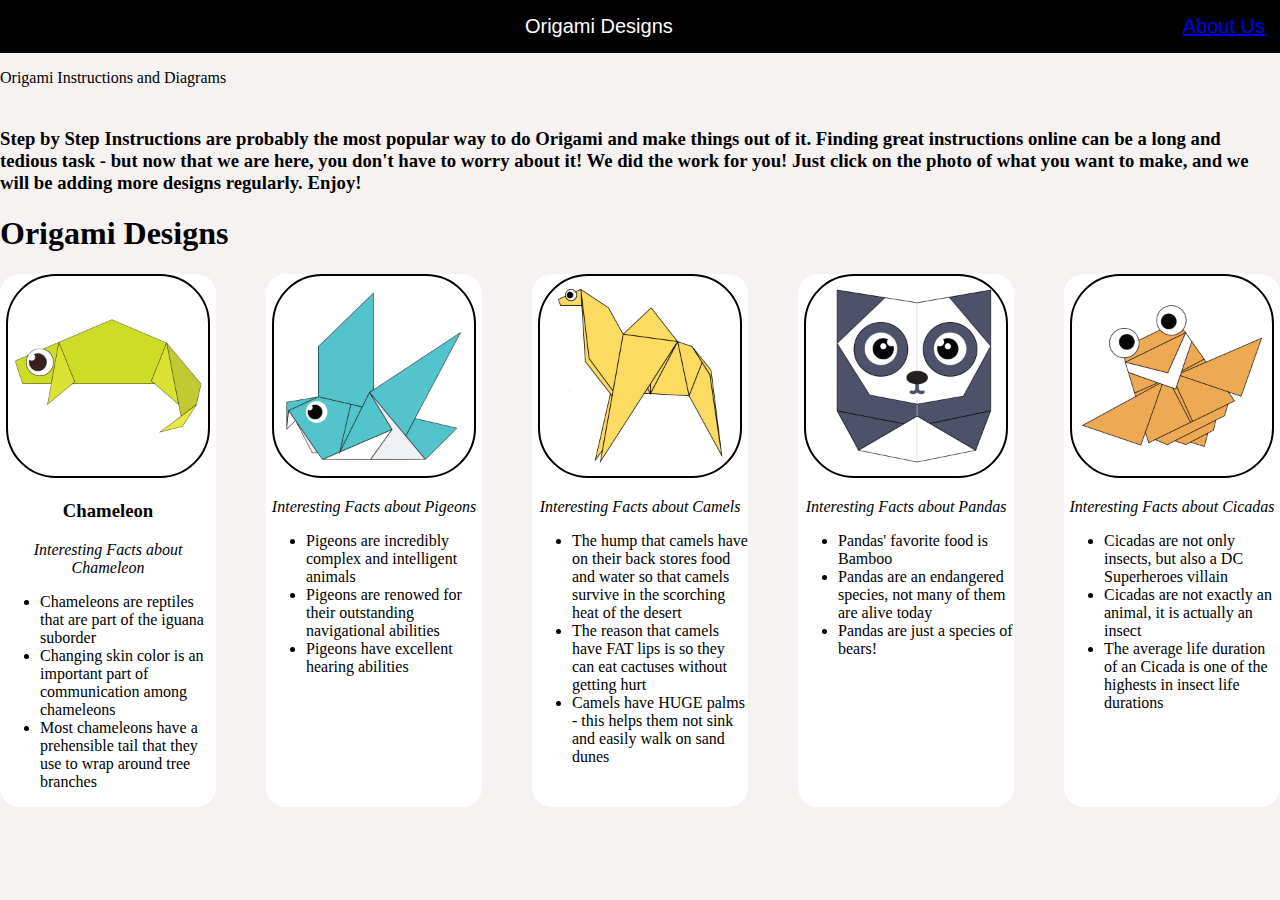
<file: index.html>
<!DOCTYPE html>
<html>
    <head>
        <title>Origami Designs</title>
        <link rel="stylesheet" href="style.css">
    </head>

    <body>
        <div class="header">
            <div class="menu">
                <div ><a href ="#"></a></div>
                <div >Origami Designs</div>
                <div ><a href ="about.html">About Us</a></div>
            </div>
        </div>
        <div class="bodyimg">
            <p>Origami Instructions and Diagrams</p>
            <h3><br>
                Step by Step Instructions are probably the most popular way to do Origami and make things out of it.
                Finding great instructions online can be a long and tedious task - but now that we are here, you don't have to worry about it! We did the work for you! Just click on the photo of what you want to make, and we will be adding more designs regularly. Enjoy!
            </h3>
        </div>
        <h1>Origami Designs</h1>
        <div class = "grid">
            <div class = "origami">
                <center>
                    <a href="https://origami.me/chameleon/" target="_blank"><img src="chameleon.png" width="200px" height="200px"></a>
                    <h3>Chameleon</h3>
                    <p><i>Interesting Facts about Chameleon</i></p>
                </center> 
                <ul>
                    <li>Chameleons are reptiles that are part of the iguana suborder</li>
                    <li>Changing skin color is an important part of communication among chameleons</li>
                    <li>Most chameleons have a prehensible tail that they use to wrap around tree branches</li>
                </ul>
            </div>
            <div class = "origami">
                <center>
                    <a href="https://origami.me/pigeon/" target="_blank"><img src="pigeon.png" width="200px" height="200px"></a>
                    <p><i>Interesting Facts about Pigeons</i></p>
                </center>
            <ul>
                <li>Pigeons are incredibly complex and intelligent animals</li>
                <li>Pigeons are renowed for their outstanding navigational abilities</li>
                <li>Pigeons have excellent hearing abilities</li>
            </ul>
            </div>
            <div class = "origami">
                <center>
                    <a href="https://origami.me/camel/" target="_blank"><img src="camel.png" width="200px" height="200px"></a>
                    <p><i>Interesting Facts about Camels</i></p>
                </center>
            <ul>
                <li>The hump that camels have on their back stores food and water so that camels survive in the scorching heat of the desert</li>
                <li>The reason that camels have FAT lips is so they can eat cactuses without getting hurt</li>
                <li>Camels have HUGE palms - this helps them not sink and easily walk on sand dunes</li>
            </ul>
            </div>
            <div class = "origami">
                <center>
                    <a href="https://origami.me/panda/" target="_blank"><img src="panda.png" width="200px" height="200px"></a>
                    <p><i>Interesting Facts about Pandas</i></p>
                </center>
                <ul>
                    <li>Pandas' favorite food is Bamboo</li>
                    <li>Pandas are an endangered species, not many of them are alive today</li>
                    <li>Pandas are just a species of bears!</li>
                </ul>
            </div>
            <div class = "origami">
                <center>
                    <a href="https://origami.me/cicada/" target="_blank"><img src="cicada.png" width="200px" height="200px"></a>
                    <p><i>Interesting Facts about Cicadas</i></p>
                </center>
                <ul>
                    <li>Cicadas are not only insects, but also a DC Superheroes villain</li>
                    <li>Cicadas are not exactly an animal, it is actually an insect</li>
                    <li>The average life duration of an Cicada is one of the highests in insect life durations</li>
                </ul>
            </div>
        </div>
    </body>
</html>
</file>
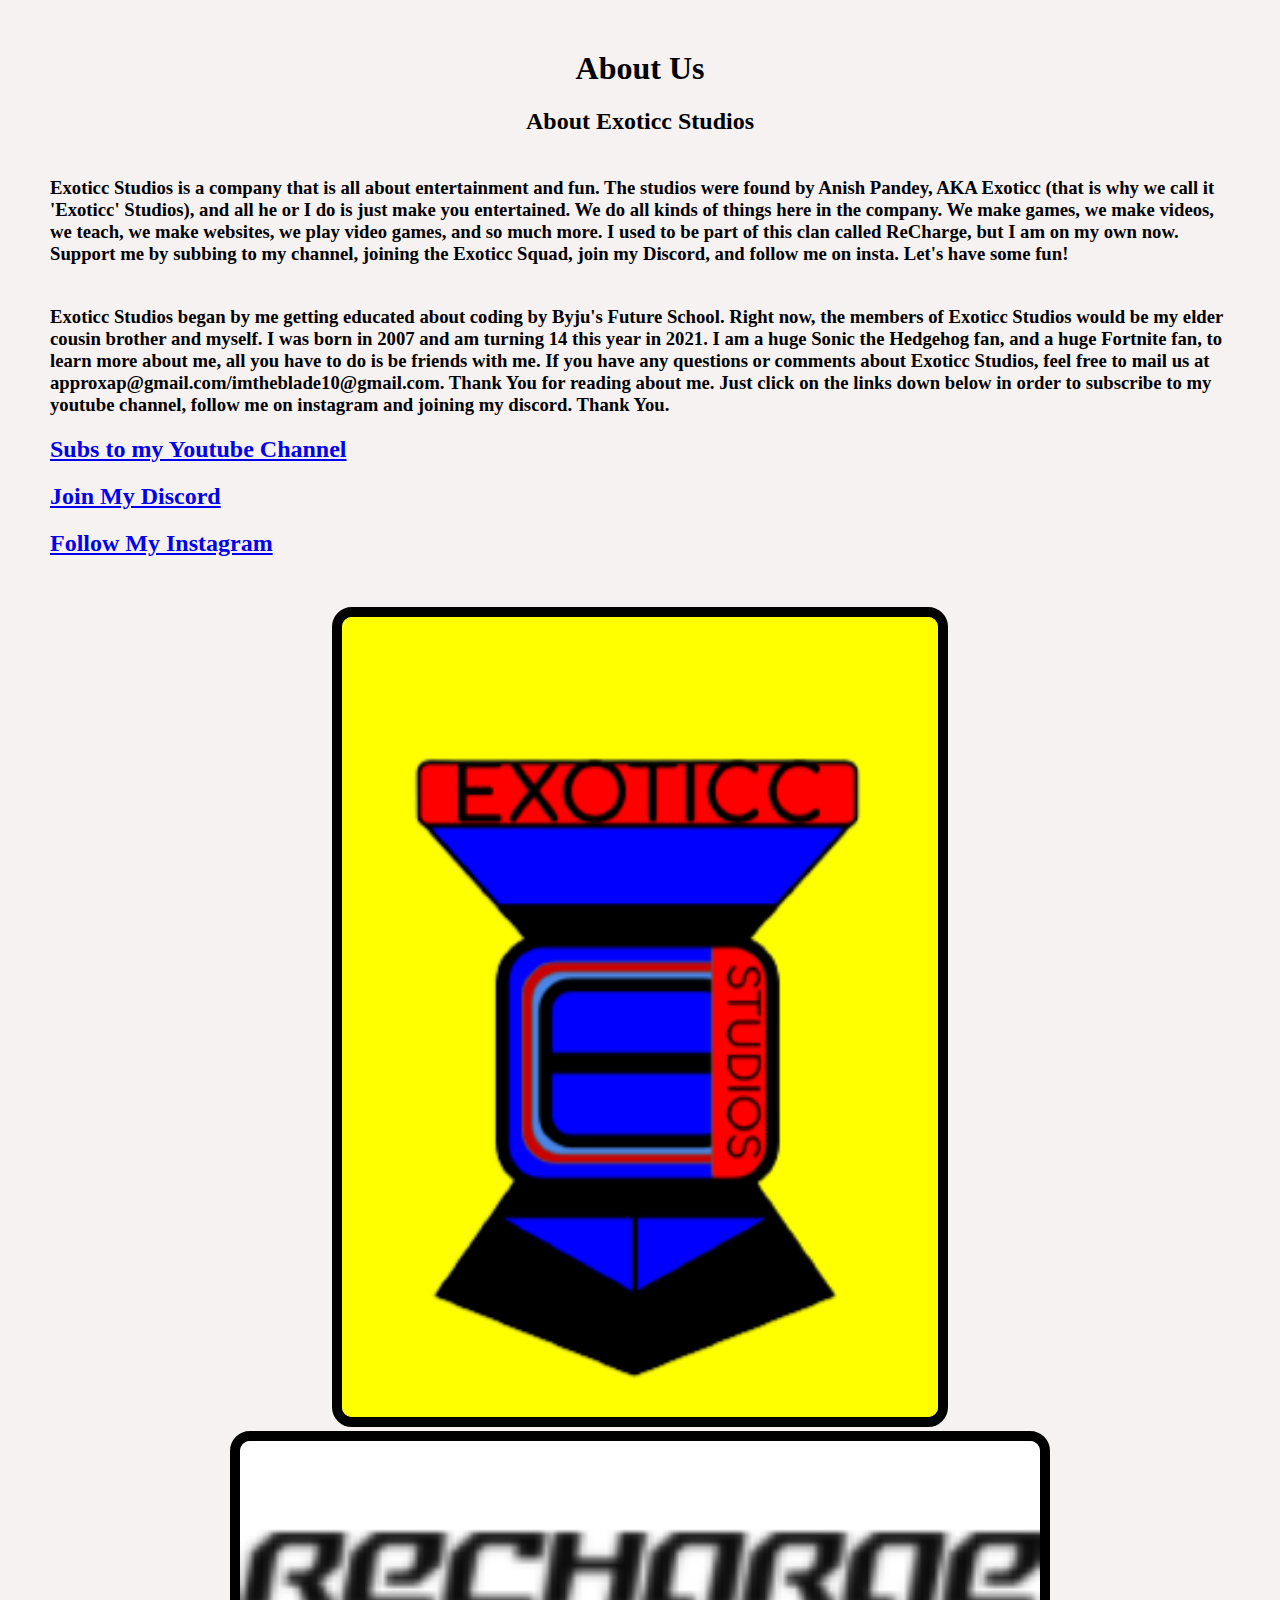
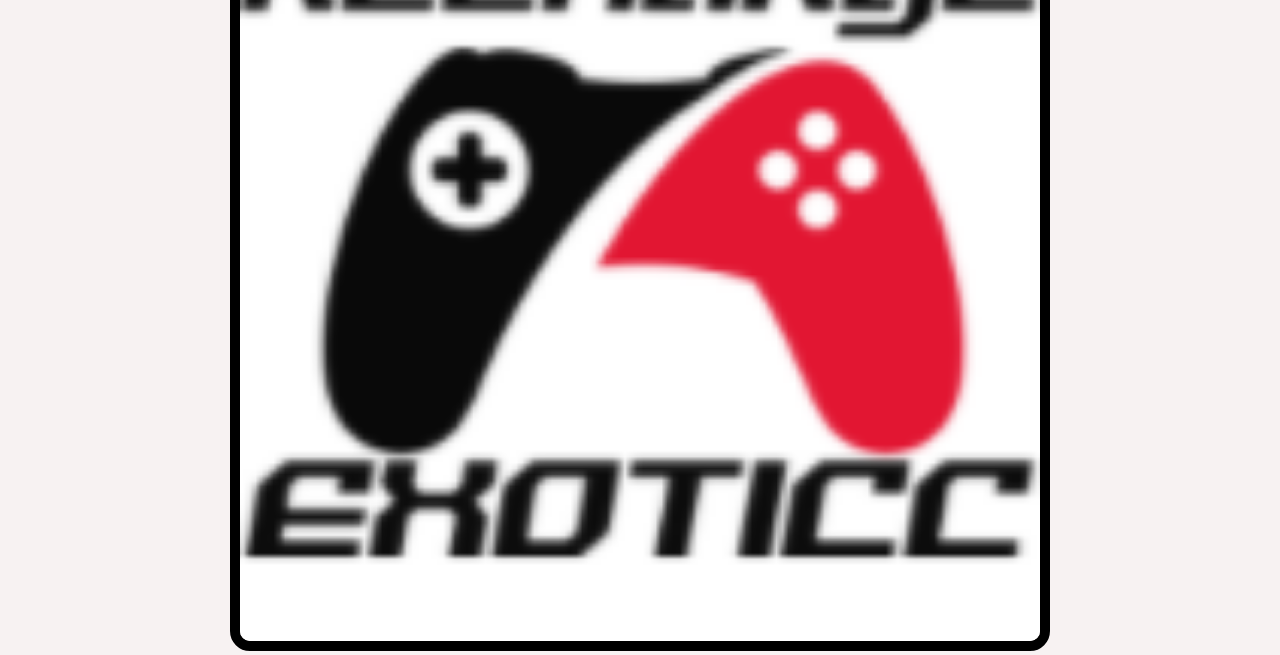
<file: about.html>
<!DOCTYPE html>
<html>
    <head>
        <title>About Us</title>
        <link rel="stylesheet" href="style.css">
    </head>

    <body>
        <div class="aboutus">
            <center>
                <h1>About Us</h1>
                <h2>About Exoticc Studios</h3>    
            </center>
            <h3><br>
                    Exoticc Studios is a company that is all about entertainment and fun.
                The studios were found by Anish Pandey, AKA Exoticc (that is why we call it 'Exoticc' Studios), and all he or I do is just make you entertained. 
                We do all kinds of things here in the company. We make games, we make videos, we teach, we make websites, we play video games, and so much more.
                I used to be part of this clan called ReCharge, but I am on my own now. Support me by subbing to my channel, joining the Exoticc Squad, join my Discord, and follow me on insta. Let's have some fun!
            </h3>
            <h3><br>
                    Exoticc Studios began by me getting educated about coding by Byju's Future School. Right now, the members of Exoticc Studios would be my elder cousin brother and myself.
                I was born in 2007 and am turning 14 this year in 2021. I am a huge Sonic the Hedgehog fan, and a huge Fortnite fan, to learn more about me, all you have to do is be friends with me.
                If you have any questions or comments about Exoticc Studios, feel free to mail us at approxap@gmail.com/imtheblade10@gmail.com. Thank You for reading about me.
                 Just click on the links down below in order to subscribe to my youtube channel, follow me on instagram and joining my discord. Thank You.
            </h3>


            <h2><a href="https://www.youtube.com/channel/UCIWc-CnzZQ9zBtKKGQQ4CwA">Subs to my Youtube Channel</a></h2>
            <h2><a href="https://discord.gg/RxJTXNCPmh">Join My Discord</a></h2>
            <h2><a href="https://www.instagram.com/exoticc3809/">Follow My Instagram</a></h2>
        </div>
        <div class="aboutpic">
            <center>
                <img src="ESforWebsite.png" height="800px">
                <img src="exoticc.png" height="800px" width="800px">
            </center>
        </div>
    </body>
</html>
</file>
<file: style.css>
.menu{
    display:flex;
    justify-content: space-between;
    background-color: #000000;
    padding: 15px;
    font-size: 20px;
    font-weight: 400;
    font-family: sans-serif;
    color: #ffffff;
}

body{
    margin: 0px;
    background-color:#f7f2f2;
}

.grid img{
    border: 2px solid #000000;
    border-radius: 50px;
}

.origami{
    border-radius: 20px;
    background-color:#ffffff;
    width:310px;
    font-family: fantasy;
}

.grid{
    display:flex;
    column-gap: 50px;
    justify-content: space-between;
}

.aboutus{
    margin:50px;
}

.aboutpic img{
    border: 10px solid #000000;
    border-radius: 20px;;
}
</file>
